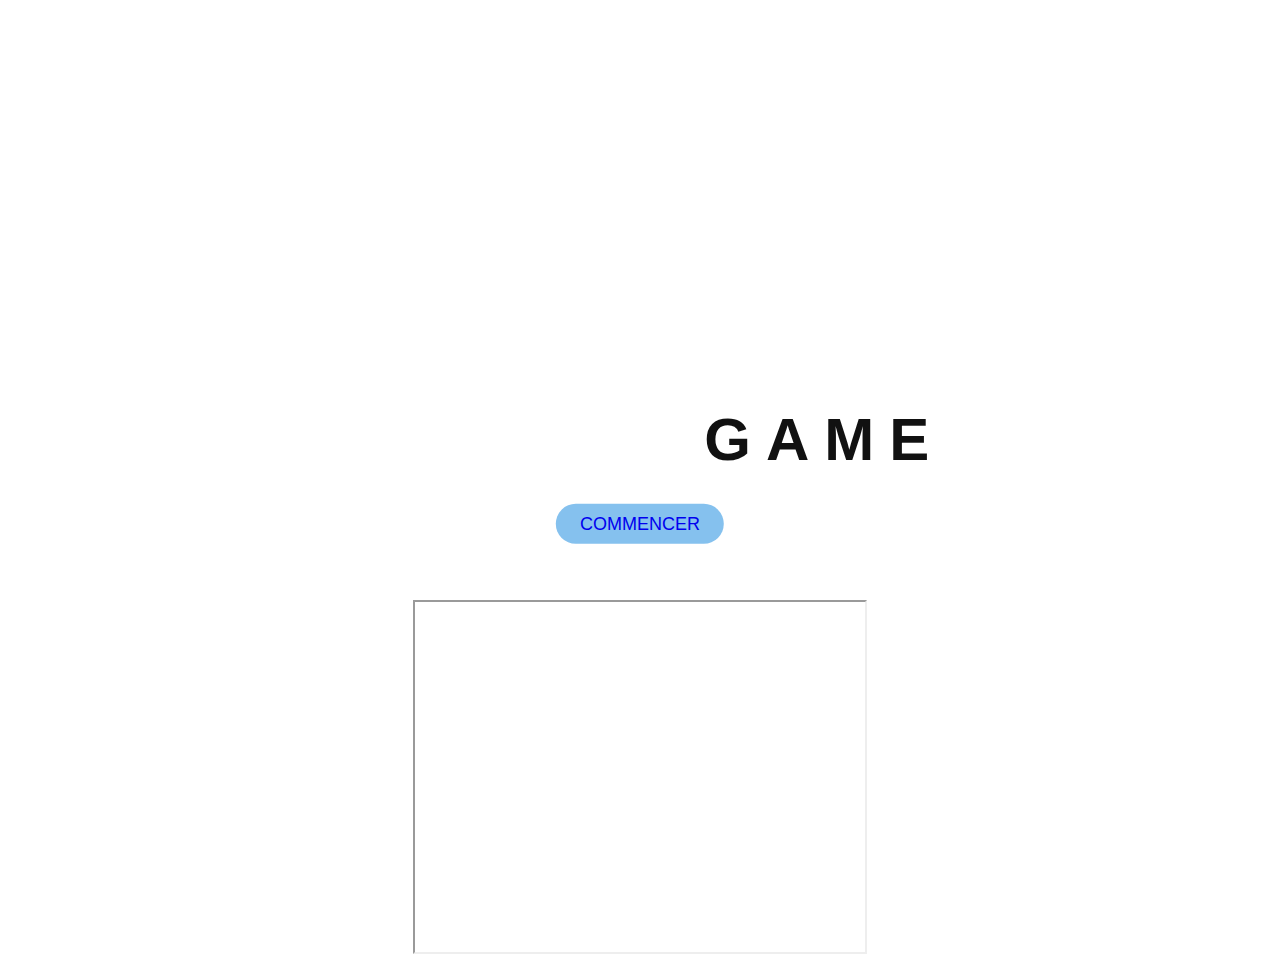
<file: Code site web/index.html>
<!DOCTYPE html>
<html lang="fr">

<head>
    <title>Escape Game</title>
    <link rel="icon" href="escape.ico">
    <meta charset="UTF-8">
    <meta http-equiv="X-UA-Compatible" content="IE=edge">
    <meta name="viewport" content="width=device-width, initial-scale=1.0">
    <link rel="stylesheet" href="CSS/pageprincipal.css">
    <meta name="description" content="Cette page vous permet de participer à notre Escape Game numérique.">
    <meta name="keyword" content="escape game,game,escape,jeu,enigme,stratégie,quiz">
</head>

<body>
    <div class="Section_top">
        <div class="content">
            <h1>Escape <span>Game</span></h1>

            <a href="presentation.html">Commencer</a>
        </div>
    </div>

    <div class="video-responsive"> <iframe width="450" height="350" src="https://www.youtube.com/embed/eTUV4rZweB4"></iframe>

    </div>
</body>

</html>
</file>
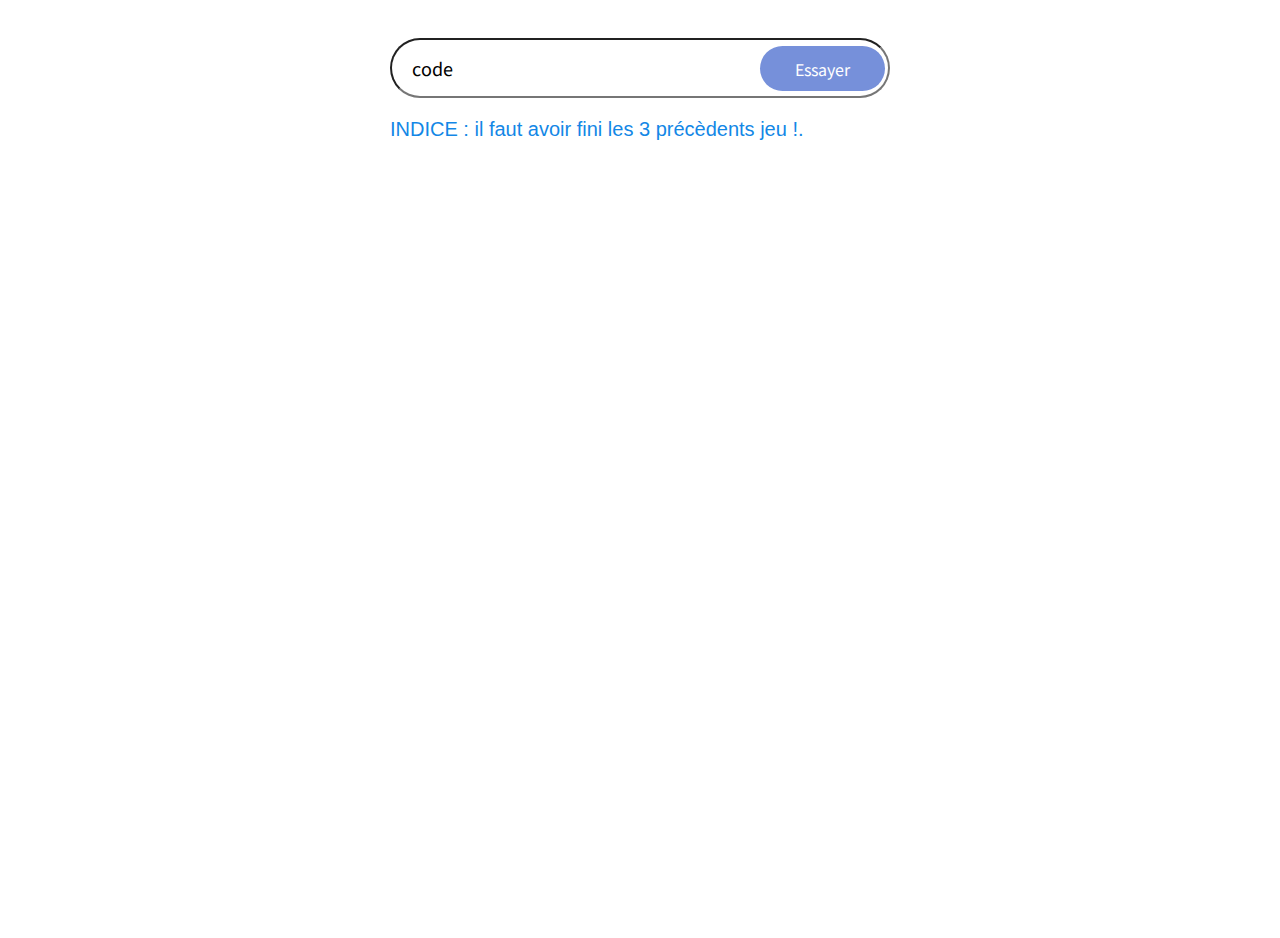
<file: Code site web/fin.html>
<!DOCTYPE html>
<html lang="fr">

<head>
    <title>Escape Game</title>
    <link rel="icon" href="escape.ico">
    <meta charset="UTF-8">
    <meta http-equiv="X-UA-Compatible" content="IE=edge">
    <meta name="viewport" content="width=device-width, initial-scale=1.0">
    <link rel="stylesheet" href="CSS/fin.css">
    <meta name="description" content="Cette page vous permet de mettre le code secret afin de participer à notre jeu concours.">
    <meta name="keyword" content="escape game,game,escape,jeu,enigme,stratégie,quiz">

</head>


<body>

    <div class="form">
        <div class="search">
            <input type="text" class="input" placeholder="Entrer un code ..." name="txt" value="code" onchange="myFunction(this.value)">

            <div class="btn">
                <p>Essayer</p>
            </div>
        </div>

        <p class=indice> INDICE : il faut avoir fini les 3 précèdents jeu !. </p>






        <script src="JS/fin.js"></script>
    </div>

</body>

</html>
</file>
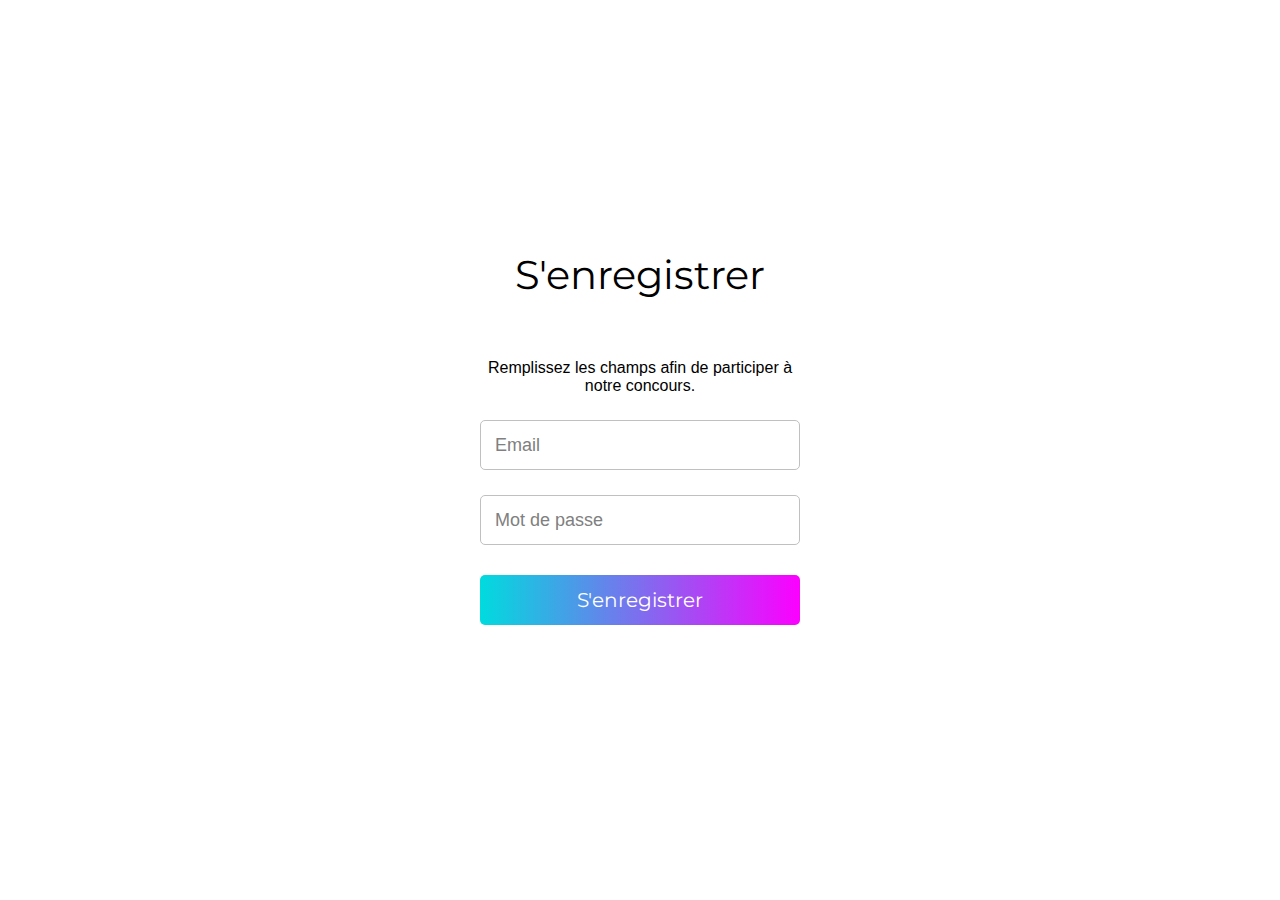
<file: Code site web/formulaire.html>
<!DOCTYPE html>
<html lang="fr" dir="ltr">

<head>
    <title>Formulaire</title>
    <link rel="icon" href="escape.ico">
    <meta charset="UTF-8">
    <meta http-equiv="X-UA-Compatible" content="IE=edge">
    <meta name="viewport" content="width=device-width, initial-scale=1.0">
    <link rel="stylesheet" href="CSS/formulaire2.css">
    <meta name="description" content="Cette page vous permet de vous inscire à notre Escape Game numérique.">
    <meta name="keyword" content="escape game,game,escape,jeu,enigme,stratégie,quiz">

</head>

<body>
    <div class="container">
        <header>S'enregistrer</header>
        <p>Remplissez les champs afin de participer à notre concours.</p>
        <form>
            <div class="input-field">
                <input type="text" required>
                <label>Email</label>
            </div>
            <div class="input-field">
                <input class="pswrd" type="password" required>
                <span class="show">MONTRER</span>
                <label>Mot de passe</label>
            </div>
            <div class="button">
                <div class="inner"></div>
                <button onclick="alert('Vos informations ont été envoyées')"> S'enregistrer </button>

            </div>
        </form>

    </div>
    <script src="JS/formulaire.js"></script>


</body>

</html>
</file>
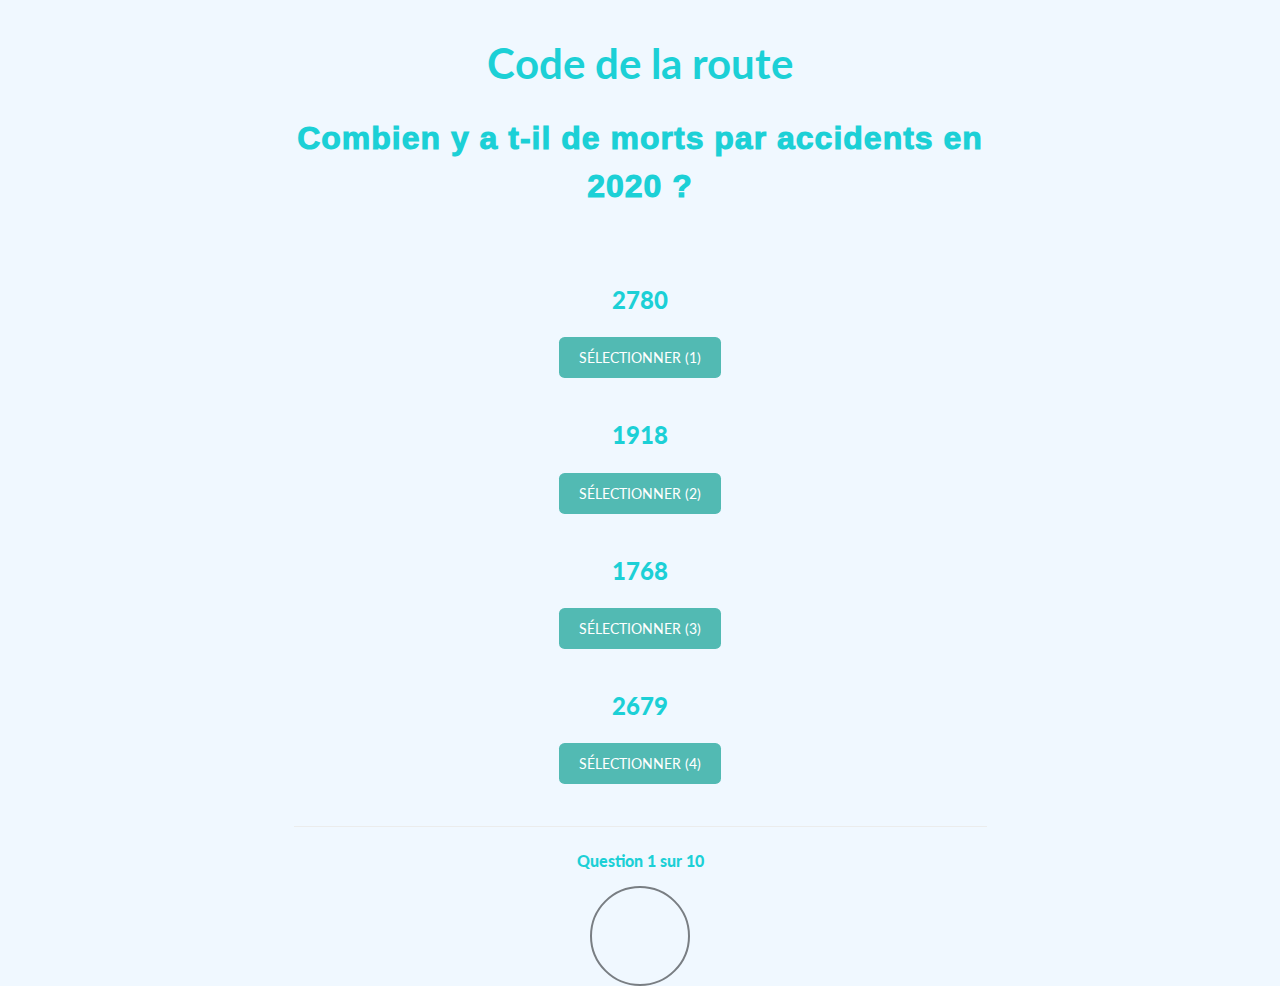
<file: Code site web/quiz.html>
<!DOCTYPE html>
<html lang="fr">

<head>
    <title>Formulaire</title>
    <link rel="icon" href="escape.ico">
    <meta charset="UTF-8">
    <meta http-equiv="X-UA-Compatible" content="IE=edge">
    <meta name="viewport" content="width=device-width, initial-scale=1.0">
    <link rel="stylesheet" href="CSS/quiz.css">
    <meta name="description" content="Cette page vous permet de participer à noter quiz sur le code de la route.">
    <meta name="keyword" content="escape game,game,escape,jeu,enigme,stratégie,quiz">
</head>

<body>
    <div class="grid">
        <div id="quiz" class="centered grid__col--8">
            <h1>Code de la route</h1>
            <h2 id="question" class="headline-secondary--grouped"></h2>
            <h3 id="score"></h3>

            <p id="choice0"></p>
            <button id="guess0" class="btn--default">Sélectionner (1)</button>

            <p id="choice1"></p>
            <button id="guess1" class="btn--default">Sélectionner (2)</button>
            <p id="choice2"></p>
            <button id="guess2" class="btn--default">Sélectionner (3)</button>
            <p id="choice3"></p>
            <button id="guess3" class="btn--default">Sélectionner (4)</button>

            <footer>
                <p id="progress">Question x sur y</p>


            </footer>
        </div>

        <div id="zonehaute">
            <div id="cercle"></div>
        </div>



        <script src="JS/timer.js"></script>
        <script src="JS/quiz.js"></script>
    </div>
</body>

</html>
</file>
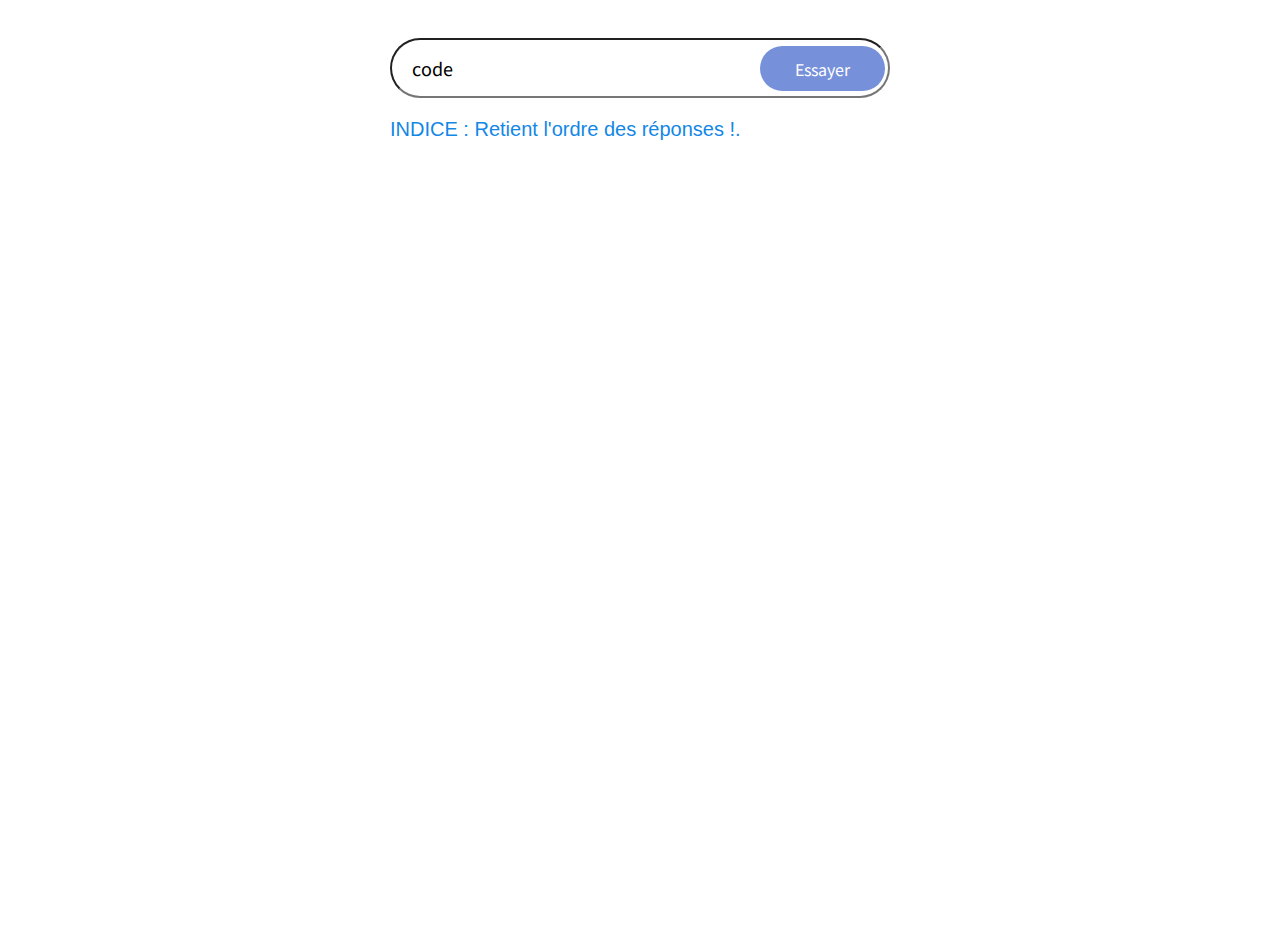
<file: Code site web/quizzreponse.html>
<!DOCTYPE html>
<html lang="fr">

<head>
    <title>Escape Game</title>
    <link rel="icon" href="escape.ico">
    <meta charset="UTF-8">
    <meta http-equiv="X-UA-Compatible" content="IE=edge">
    <meta name="viewport" content="width=device-width, initial-scale=1.0">
    <link rel="stylesheet" href="CSS/fin.css">
    <meta name="description" content="Cette page vous permet de mettre le code secret afin de participer à notre jeu concours.">
    <meta name="keyword" content="escape game,game,escape,jeu,enigme,stratégie,quiz">

</head>


<body>

    <div class="form">
        <div class="search">
            <input type="text" class="input" placeholder="Entrer un code ..." name="txt" value="code" onchange="myFunction(this.value)">

            <div class="btn">
                <p>Essayer</p>
            </div>
        </div>

        <p class=indice> INDICE : Retient l'ordre des réponses !. </p>






        <script src="JS/quizzreponse.js"></script>
    </div>

</body>

</html>
</file>
<file: Code site web/CSS/pageprincipal.css>
body,
html {
    background-image: url(https://media.discordapp.net/attachments/924661694612013096/945240757164470292/1560888503panneaux.png?width=1018&height=573);
    position: relative;
    background-position: center;
    background-repeat: no-repeat;
    background-size: cover;
    margin: 0;
    padding: 0;
    width: 100%;
    height: 100vh;
    font-family: sans-serif;
}

.Section_top {
    width: 100%;
    height: 100%;
    overflow: hidden;
    text-align: center;
    justify-content: center;
    animation: change 10s infinite ease-in-out;
}

.content {
    position: absolute;
    top: 50%;
    left: 50%;
    transform: translate(-50%, -50%);
    text-transform: uppercase;
}

.content h1 {
    color: #fff;
    font-size: 60px;
    letter-spacing: 15px;
}

.content h1 span {
    color: #111;
}

.content a {
    background: #85c1ee;
    padding: 10px 24px;
    text-decoration: none;
    font-size: 18px;
    border-radius: 20px;
}

.content a:hover {
    background: #034e88;
    color: #fff;
}

@media screen and (max-width: 500px) {
    .content a {
        font-size: 10px;
    }
}

@media screen and (max-width: 800px) {
    .video-responsive iframe {
        margin-top: 400px;
        width: 300px;
        height: 300px;
    }
}

.video-responsive iframe {
    display: block;
    margin: 0 auto;
    margin-top: -300px;
}

@media screen and (max-width: 400px) {
    .video-responsive iframe {
        margin-top: -250px;
        width: 300px;
        height: 200px;
    }
}
</file>
<file: Code site web/CSS/fin.css>
@import url('https://fonts.googleapis.com/css2?family=Noto+Sans+KR:wght@400;700&display=swap');
* {
    box-sizing: border-box;
    font-family: 'Noto Sans KR', sans-serif;
}

body {
    background-image: url(https://media.discordapp.net/attachments/885515822817234954/945231574700531712/man-made-road_bG5naGiUmZqaraWkpJRma21lrWZlamU.png?width=961&height=601);
    position: relative;
    background-position: center;
    background-repeat: no-repeat;
    background-size: cover;
    margin: 0;
    padding: 0;
    width: 100%;
    height: 100vh;
    font-family: sans-serif;
}

p.indice {
    font-family: Impact, Haettenschweiler, 'Arial Narrow Bold', sans-serif;
    color: rgb(19, 135, 230);
    font-size: 20px;
}

.form {
    width: 500px;
    margin: 38px auto;
}

.form .search {
    position: relative;
    width: 500px;
    height: 60px;
}

.form .search .input {
    position: absolute;
    top: 0;
    left: 0;
    width: 100%;
    height: 100%;
    padding: 10px 20px;
    border-radius: 3px;
    font-size: 18px;
}

.form .search .btn {
    position: absolute;
    top: 0;
    right: 0;
    width: 60px;
    height: 100%;
    background: #7690da;
    z-index: 1;
    cursor: pointer;
}

.form .search .btn:hover {
    background: #708bd2;
}

.form .search .btn.btn_common .fas {
    position: absolute;
    top: 50%;
    left: 50%;
    transform: translate(-50%, -50%);
    color: #fff;
    font-size: 20px;
}

.form .search .input {
    border-radius: 50px;
}

.form .search .btn {
    width: 125px;
    height: 45px;
    top: 8px;
    right: 5px;
    border-radius: 3px;
    color: #fff;
    display: flex;
    align-items: center;
    justify-content: center;
}

.form .search .btn {
    border-radius: 25px;
}

.search_wrap.search_wrap_5 .search .input,
.form .search .input {
    padding-right: 145px;
}
</file>
<file: Code site web/CSS/formulaire2.css>
@import url('https://fonts.googleapis.com/css?family=Montserrat:600|Noto+Sans|Open+Sans:400,700&display=swap');
* {
    margin: 0;
    padding: 0;
    border-radius: 5px;
    box-sizing: border-box;
}

body {
    height: 100vh;
    display: flex;
    align-items: center;
    text-align: center;
    font-family: sans-serif;
    justify-content: center;
    background-image: url(https://media.discordapp.net/attachments/885515822817234954/945231574700531712/man-made-road_bG5naGiUmZqaraWkpJRma21lrWZlamU.png?width=961&height=601);
    background-size: cover;
    background-position: center;
}

.container {
    position: relative;
    width: 400px;
    background: white;
    padding: 60px 40px;
}

header {
    font-size: 40px;
    margin-bottom: 60px;
    font-family: 'Montserrat', sans-serif;
}

.input-field,
form .button {
    margin: 25px 0;
    position: relative;
    height: 50px;
    width: 100%;
}

.input-field input {
    height: 100%;
    width: 100%;
    border: 1px solid silver;
    padding-left: 15px;
    outline: none;
    font-size: 19px;
    transition: .4s;
}

input:focus {
    border: 1px solid #1DA1F2;
}

.input-field label,
span.show {
    position: absolute;
    top: 50%;
    transform: translateY(-50%);
}

.input-field label {
    left: 15px;
    pointer-events: none;
    color: grey;
    font-size: 18px;
    transition: .4s;
}

span.show {
    right: 20px;
    color: #111;
    font-size: 14px;
    font-weight: bold;
    cursor: pointer;
    user-select: none;
    visibility: hidden;
    font-family: 'Open Sans', sans-serif;
}

input:valid~span.show {
    visibility: visible;
}

input:focus~label,
input:valid~label {
    transform: translateY(-33px);
    background: white;
    font-size: 16px;
    color: #1DA1F2;
}

form .button {
    margin-top: 30px;
    overflow: hidden;
    z-index: 111;
}

.button .inner {
    position: absolute;
    height: 100%;
    width: 300%;
    left: -100%;
    z-index: -1;
    transition: all .4s;
    background: -webkit-linear-gradient(right, #00dbde, #fc00ff, #00dbde, #fc00ff);
}

.button:hover .inner {
    left: 0;
}

.button button {
    width: 100%;
    height: 100%;
    border: none;
    background: none;
    outline: none;
    color: white;
    font-size: 20px;
    cursor: pointer;
    font-family: 'Montserrat', sans-serif;
}

.container .auth {
    margin: 35px 0 20px 0;
    font-size: 19px;
    color: grey;
}

.links {
    display: flex;
    cursor: pointer;
}

.facebook,
.google {
    height: 40px;
    width: 100%;
    border: 1px solid silver;
    border-radius: 3px;
    margin: 0 10px;
    transition: .4s;
}

.facebook:hover {
    border: 1px solid #4267B2;
}

.google:hover {
    border: 1px solid #dd4b39;
}

.facebook i,
.facebook span {
    color: #4267B2;
}

.google i,
.google span {
    color: #dd4b39;
}

.links i {
    font-size: 23px;
    line-height: 40px;
    margin-left: -90px;
}

.links span {
    position: absolute;
    font-size: 17px;
    font-weight: bold;
    padding-left: 8px;
    font-family: 'Open Sans', sans-serif;
}

.signup {
    margin-top: 50px;
    font-family: 'Noto Sans', sans-serif;
}

.signup a {
    color: #3498db;
    text-decoration: none;
}

.signup a:hover {
    text-decoration: underline;
}
</file>
<file: Code site web/CSS/quiz.css>
@import url("https://fonts.googleapis.com/css?family=Lato:100,300,400,700,900");
.grid:after {
    content: "";
    display: table;
    clear: both;
}

body {
    font-family: SF Pro Display, SF Pro Icons, Helvetica Neue, Helvetica, Arial, sans-serif;
    font-size: large;
    background: aliceblue;
    text-align: center;
    font-style: revert;
    font-weight: bold;
}

#test {
    display: flex;
    justify-content: center;
}

#cercle {
    width: 100px;
    height: 100px;
    border-radius: 200px;
    background: transparent;
    border: solid 2px;
    font-size: xxx-large;
    font-family: SF Pro Display, SF Pro Icons, Helvetica Neue, Helvetica, Arial, sans-serif;
    display: flex;
    justify-content: center;
    align-items: center;
}

#zone\haute {
    display: flex;
    justify-content: center;
    align-items: start;
    justify-items: start;
}

.srt,
.form__label--hidden {
    border: 0;
    clip: rect(0 0 0 0);
    height: 1px;
    margin: -1px;
    overflow: hidden;
    padding: 0;
    position: absolute;
    width: 1px;
}

.panel--centered,
.panel--padded--centered,
[class^="btn--"] {
    text-align: center;
}

[class^="progbar__"]:after,
.icn--nav-toggle:before {
    display: block;
    content: '';
    position: absolute;
}

.centered,
.grid {
    float: none;
    margin-left: auto;
    margin-right: auto;
}

html {
    font-family: sans-serif;
    -ms-text-size-adjust: 100%;
    -webkit-text-size-adjust: 100%;
}

body {
    margin: 0;
    padding-top: 2.5em;
    background-image: url(https://media.discordapp.net/attachments/885515822817234954/945231574700531712/man-made-road_bG5naGiUmZqaraWkpJRma21lrWZlamU.png?width=961&height=601);
    background-size: cover;
    background-repeat: no-repeat;
    background-attachment: fixed;
}

article,
aside,
details,
figcaption,
figure,
footer,
header,
hgroup,
main,
nav,
section,
summary {
    display: block;
}

audio,
canvas,
progress,
video {
    display: inline-block;
    vertical-align: baseline;
}

audio:not([controls]) {
    display: none;
    height: 0;
}

[hidden],
template {
    display: none;
}

a {
    background: transparent;
}

a:active,
a:hover {
    outline: 0;
}

abbr[title] {
    border-bottom: 1px dotted;
}

b,
strong {
    font-weight: bold;
}

dfn {
    font-style: italic;
}

mark {
    background: #ff0;
    color: #000;
}

small {
    font-size: 80%;
}

sub,
sup {
    font-size: 75%;
    line-height: 0;
    position: relative;
    vertical-align: baseline;
}

sup {
    top: -0.5em;
}

sub {
    bottom: -0.25em;
}

img {
    border: 0;
}

svg:not(:root) {
    overflow: hidden;
}

figure {
    margin: 1em 40px;
}

hr {
    -moz-box-sizing: content-box;
    box-sizing: content-box;
    height: 0;
}

pre {
    overflow: auto;
}

code,
kbd,
pre,
samp {
    font-family: monospace, monospace;
    font-size: 1em;
}

button,
input,
optgroup,
select,
textarea {
    color: inherit;
    font: inherit;
    margin: 0;
}

button {
    overflow: visible;
}

button,
select {
    text-transform: none;
}

button,
html input[type="button"],
input[type="reset"],
input[type="submit"] {
    -webkit-appearance: button;
    cursor: pointer;
}

button[disabled],
html input[disabled] {
    cursor: default;
}

button::-moz-focus-inner,
input::-moz-focus-inner {
    border: 0;
    padding: 0;
}

input {
    line-height: normal;
}

* input[type="checkbox"],
input[type="radio"] {
    box-sizing: border-box;
    padding: 0;
}

input[type="number"]::-webkit-inner-spin-button,
input[type="number"]::-webkit-outer-spin-button {
    height: auto;
}

input[type="search"] {
    -webkit-appearance: textfield;
    -moz-box-sizing: content-box;
    -webkit-box-sizing: content-box;
    box-sizing: content-box;
}

input[type="search"]::-webkit-search-cancel-button,
input[type="search"]::-webkit-search-decoration {
    -webkit-appearance: none;
}

fieldset {
    border: 1px solid #c0c0c0;
    margin: 0 2px;
    padding: 0.35em 0.625em 0.75em;
}

legend {
    border: 0;
    padding: 0;
}

textarea {
    overflow: auto;
}

optgroup {
    font-weight: bold;
}

table {
    border-collapse: collapse;
    border-spacing: 0;
}

td,
th {
    padding: 0;
}

* {
    -moz-box-sizing: border-box;
    box-sizing: border-box;
}

body {
    color: #797e83;
    font-size: 16px;
    font-family: "Lato", "Helvetica Neue", Helvetica, Arial, sans-serif;
    line-height: 1.5;
}

h3 {
    font-size: 1.125em;
}

h4 {
    margin-top: 1.375em;
    margin-bottom: 2.57143em;
    color: #d6d7d9;
    text-transform: uppercase;
    letter-spacing: 1px;
    font-weight: 400;
    font-size: 0.875em;
}

@media (min-width: 769px) {
    h4 {
        margin-top: 2.625em;
    }
}

a {
    color: #656a6e;
    text-decoration: none;
    font-weight: 400;
}

p {
    color: #1cd0d6;
    margin: .8em 0;
    font-weight: 1000;
    font-size: 1.5em;
    line-height: 1.5;
}

blockquote {
    font-weight: 300;
    font-style: italic;
    font-size: 1.25em;
}

@media (min-width: 769px) {
    blockquote {
        margin: 1.33333em 0;
        padding: 0 0 0 5%;
        border-left: 0.33333em solid #ebecec;
        font-size: 1.5em;
    }
}

ul,
li {
    margin: 0;
    padding: 0;
    list-style-type: none;
}

img {
    margin-bottom: 1.5em;
    max-width: 100%;
    height: auto;
}

input,
textarea {
    display: block;
    padding: 15px;
    width: 100%;
    outline: 0;
    border: 0;
}

input:focus,
textarea:focus {
    transition: 0.3s;
}

button {
    outline: 0;
}

footer {
    border-top: 1px solid #ebecec;
    margin-top: 1.375em;
}

footer p {
    font-size: 1em;
    margin-top: 1.375em;
}

.panel,
.panel--centered {
    padding-top: 1.875em;
}

@media (min-width: 769px) {
    .panel,
    .panel--centered {
        padding-bottom: 1.25em;
    }
}

.panel--padded,
.panel--padded--centered {
    padding-top: 2.125em;
}

@media (min-width: 769px) {
    .panel--padded,
    .panel--padded--centered {
        padding-top: 5em;
        padding-bottom: 2.125em;
    }
}

.grid {
    width: 90%;
}

[class*="grid__col--"]>.grid {
    width: 100%;
}

@media (min-width: 1100px) {
    .grid {
        max-width: 1050px;
    }
}

@media (min-width: 769px) {
    .grid__col--1 {
        width: 6.5%;
    }
    .grid__col--2 {
        width: 15%;
    }
    .grid__col--3 {
        width: 23.5%;
    }
    .grid__col--4 {
        width: 32%;
    }
    .grid__col--5 {
        width: 40.5%;
    }
    .grid__col--6 {
        width: 49%;
    }
    .grid__col--7 {
        width: 57.5%;
    }
    .grid__col--8 {
        width: 66%;
    }
    .grid__col--9 {
        width: 74.5%;
    }
    .grid__col--10 {
        width: 83%;
    }
    .grid__col--11 {
        width: 91.5%;
    }
    .grid__col--12 {
        width: 100%;
    }
}

@media (min-width: 1px) and (max-width: 768px) {
    [class^="grid__col--"] {
        margin-top: 0.75em;
        margin-bottom: 0.75em;
    }
}

@media (min-width: 769px) {
    [class^="grid__col--"] {
        float: left;
        min-height: 1px;
        padding-left: 10px;
        padding-right: 10px;
    }
    [class^="grid__col--"]+[class^="grid__col--"] {
        margin-left: 2%;
    }
    [class^="grid__col--"]:last-of-type {
        float: right;
    }
}

.theme__poly .grid [class*="grid__col"] {
    font-weight: 100;
    margin-bottom: 1em;
    padding: 1.75%;
}

@media (min-width: 769px) {
    .nav__item,
    .nav__item--current {
        display: inline-block;
        margin: 0 0.625em;
    }
}

.nav__item--current a,
.nav__item a {
    font-weight: 300;
    text-align: center;
    font-size: 1.125em;
    display: block;
    padding: 0.4em;
    border-bottom: 1px solid transparent;
}

@media (min-width: 1px) and (max-width: 768px) {
    .nav__item--current a,
    .nav__item a {
        border-bottom-color: #ebecec;
        padding-top: 0.77778em;
        padding-bottom: 0.77778em;
    }
}

.nav__item--current a,
.nav__item a:hover {
    color: #0b0b0b;
    border-color: #52bab3;
}

h1,
.headline-primary,
.headline-primary--grouped {
    color: #1cd0d6;
    font-size: 2.625em;
    line-height: 1.09524;
    margin-top: 0;
}

h2,
.headline-secondary,
.headline-secondary--grouped {
    color: #1cd0d6;
    letter-spacing: 1px;
    font-weight: 1000;
    font-size: 2.0em;
    font-family: "Helvetica Neue", Helvetica, Arial, sans-serif;
}

.form__btn,
[class^="btn--"] {
    padding: 10px 20px;
    border: 0;
    border-radius: 0.4em;
    color: #fff;
    text-transform: uppercase;
    font-size: 0.875em;
    font-weight: 400;
    transition: opacity 0.3s;
    display: block;
}

.form__btn:hover,
[class^="btn--"]:hover {
    opacity: .75;
}

.form__btn:active,
[class^="btn--"]:active {
    opacity: initial;
}

.menu__link,
.menu__link--end {
    display: block;
    padding-top: 1em;
    padding-bottom: 1em;
    color: #fff;
    text-align: center;
    text-shadow: 0 1px rgba(11, 11, 11, 0.2);
    font-size: 1.125em;
}

.icn--nav-toggle,
.icn--close {
    line-height: 0;
    cursor: pointer;
}

.img--wrap {
    border: 1px solid #d6d7d9;
    padding: 0.75em;
}

.img--avatar {
    display: block;
    margin-left: auto;
    margin-right: auto;
    border-radius: 50%;
}

@media (min-width: 769px) {
    .img--avatar {
        margin-top: 1.5em;
    }
}

@media (min-width: 769px) {
    .img--hero {
        margin-bottom: 2.625em;
    }
}

.headline-primary {
    margin-bottom: 1.66667em;
}

.headline-primary--grouped {
    margin-bottom: 0;
}

.headline-secondary {
    margin-bottom: 0.91667em;
}

.headline-secondary--grouped {
    margin-top: 0.41667em;
    margin-bottom: 2.25em;
}

.form__label {
    display: block;
    margin-bottom: 0.625em;
}

.form__input {
    font-size: 1.125em;
    margin-bottom: 1.11111em;
    border-bottom: 6px solid #d6d7d9;
    border-radius: 0.4em;
    background: #ebecec;
    color: black;
    font-weight: 300;
}

.form__input:focus {
    border-color: #52bab3;
}

.form__btn {
    background: #52bab3;
}

.btn--default {
    background-color: #52bab3;
}

.btn--success {
    background-color: #5ece7f;
}

.btn--error {
    background-color: #e67478;
}

.btn--warning {
    background-color: #ff784f;
}

.btn--info {
    background-color: #9279c3;
}

[class^="btn--"] {
    margin-bottom: 1.42857em;
}

@media (min-width: 1px) and (max-width: 768px) {
    [class^="btn--"] {
        width: 100%;
    }
}

@media (min-width: 769px) {
    [class^="btn--"] {
        width: auto;
        display: inline-block;
    }
    [class^="btn--"]+[class^="btn--"] {
        margin-left: 20px;
    }
}

.navbar {
    position: relative;
}

@media (min-width: 769px) {
    .navbar {
        margin-top: 3.375em;
        margin-bottom: 0;
    }
}

.nav {
    margin-top: 1.25em;
    margin-bottom: 1.875em;
}

.nav__item a {
    color: #797e83;
}

.offcanvas {
    position: relative;
    padding: 0.625em;
    letter-spacing: 1px;
    background: #39add1;
    background: linear-gradient(45deg, rgba(94, 206, 127, 0.8) 0%, #39add1 100%);
}

.menu {
    margin-top: 1.25em;
}

.menu__link {
    border-bottom: solid 1px rgba(255, 255, 255, 0.3);
}

.progbar {
    height: 4px;
    border-radius: 2px;
    background: #d6d7d9;
    position: relative;
    margin-bottom: 2.875em;
}

.progbar__status--default {
    background-color: #52bab3;
}

.progbar__status--default:after {
    background-color: #6fc6c0;
}

.progbar__status--success {
    background-color: #5ece7f;
}

.progbar__status--success:after {
    background-color: #7dd898;
}

.progbar__status--error {
    background-color: #e67478;
}

.progbar__status--error:after {
    background-color: #ec979a;
}

.progbar__status--warning {
    background-color: #ff784f;
}

.progbar__status--warning:after {
    background-color: #ff9778;
}

.progbar__status--info {
    background-color: #9279c3;
}

.progbar__status--info:after {
    background-color: #a995d0;
}

[class^="progbar__"] {
    display: block;
    width: 50%;
    height: 100%;
    border-radius: inherit;
    position: relative;
}

[class^="progbar__"]:after {
    width: 20px;
    height: 20px;
    border-radius: 50%;
    right: -10px;
    top: -8px;
}

.site-logo {
    background-image: url("../img/logo.svg");
    background-repeat: no-repeat;
    width: 115px;
    height: 45px;
    display: inline-block;
}

.icn--nav-toggle {
    width: 25px;
    height: 17px;
    border-top: solid 3px #797e83;
    border-bottom: solid 3px #797e83;
    position: relative;
}

.icn--nav-toggle:before {
    width: 25px;
    height: 3px;
    background: #999da1;
    top: 4px;
}

.icn--close {
    background-image: url("../img/icn-close.svg");
    background-repeat: no-repeat;
    width: 20px;
    height: 20px;
    display: block;
    position: absolute;
    right: 4%;
    top: 4%;
}

@media (min-width: 1px) and (max-width: 768px) {
    .is-displayed-mobile {
        display: block;
    }
    .is-hidden-mobile {
        display: none;
    }
}

@media (min-width: 769px) {
    .is-displayed-mobile {
        display: none;
    }
}

@media (min-width: 1px) and (max-width: 768px) {
    .is-collapsed-mobile {
        visibility: collapse;
        padding: 0;
        height: 0;
        margin: 0;
        line-height: 0;
    }
}

.theme__poly .grid__col--12 {
    background-color: #DEF4E5;
}

.theme__poly .grid__col--8 {
    background-color: #DCE0F2;
}

.theme__poly .grid__col--7 {
    background-color: #DCF0EF;
}

.theme__poly .grid__col--6 {
    background-color: #FFE3DB;
}

.theme__poly .grid__col--4 {
    background-color: #F8EDD0;
}

.theme__poly .grid__col--5 {
    background-color: #EAEBEC;
}

.theme__poly .grid__col--2 {
    background-color: #C5E2CE;
}

.theme__poly .grid__col--3 {
    background-color: #D6EEF5;
}
</file>
